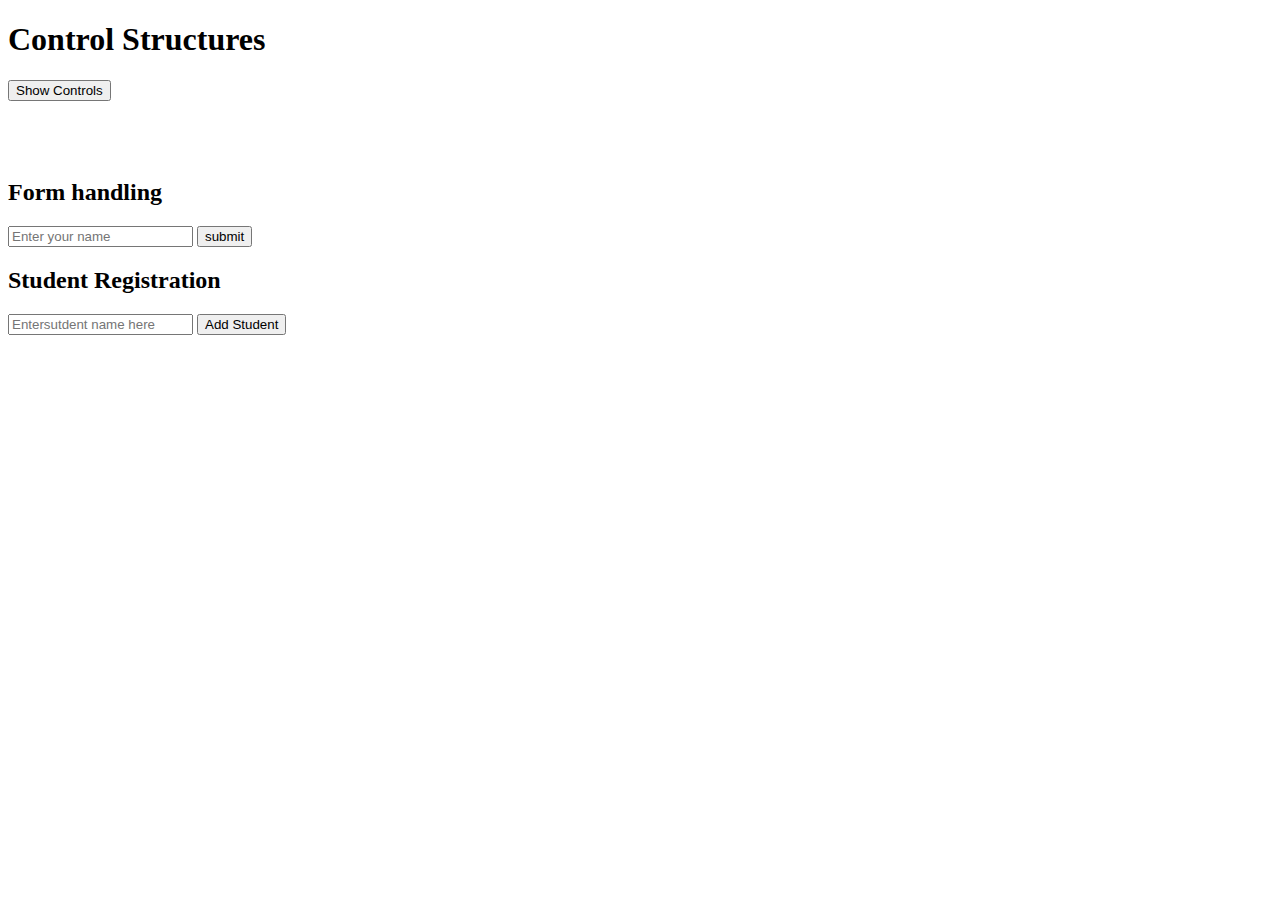
<file: JavaScript/index.html>
<!DOCTYPE html>
<html lang="en">
<head>
    <meta charset="UTF-8">
    <meta name="viewport" content="width=device-width, initial-scale=1.0">
    <title>Document</title>
</head>
<body>


<section id="Controlflow">
    
    <h1>Control Structures</h1>
    <button onclick="controlStructure()">Show Controls</button>

    <pre id="controlOutput"> 

    </pre>
</section>

<section id="Form">
    <h2>Form handling</h2>
    <form id="demoForm" name="nameForm">
        <input type="text" name="name" id="name" placeholder="Enter your name" required>
        <button type="submit">submit</button>
    </form> 
    <p id="formOutput"></p>

</section>
<section id="Execersie">
    <h2>Student Registration</h2>
    <form id="studentform" >
        <input type="text" id="Student" placeholder="Entersutdent name here" required>
        <button type="submit">Add Student</button>

    </form>
    <ul id="studentList">

    </ul>

</section>

    <script src="java.js">
        function controlStructure()
        {
            var x=4;
            var output ="";

            if( x>5){
                //console.log(" Number is greater than 5")
                output=" Number is greater than 5";
            }
            else{
                //console.log("Number is less than five")
                output ="Number is less than five\n";
            }
          


            let fruit =["apple", "banana","orange","pinapple"];
            switch(fruit[0]){
                case "apple": output += `Fruit is ${fruit[0]}\n`; break;
                case "banana": output += "Fruit is banana"; break;
                case "orange": output += "Fruit is orange"; break;
                case "Pinapple":output += "Fruit is pinapple"; break;
                default: output += "Unknown fruit\n";
            }

            for(var i=0; i<3; i++){
                output+= `For loop count: ${i}\n`;
            }

            var j=0;
            while(j<2){
                output += `while loop count: ${j}\n`;
                j++;
            }
            do{
                output += `Do while count: ${j}\n`;
                j++;

            }while(j < 2);

            document.getElementById("controlOutput").textContent=output;
           //console.log(output)

        }
       document.getElementById('demoForm').addEventListener('submit',function(e){
        e.preventDefault();

         let value=document.getElementById("name").value;
         document.getElementById('formOutput').textContent= `Hello, ${value}`;
       })

       
      
       
        
    </script>
</body>
</html>
</file>
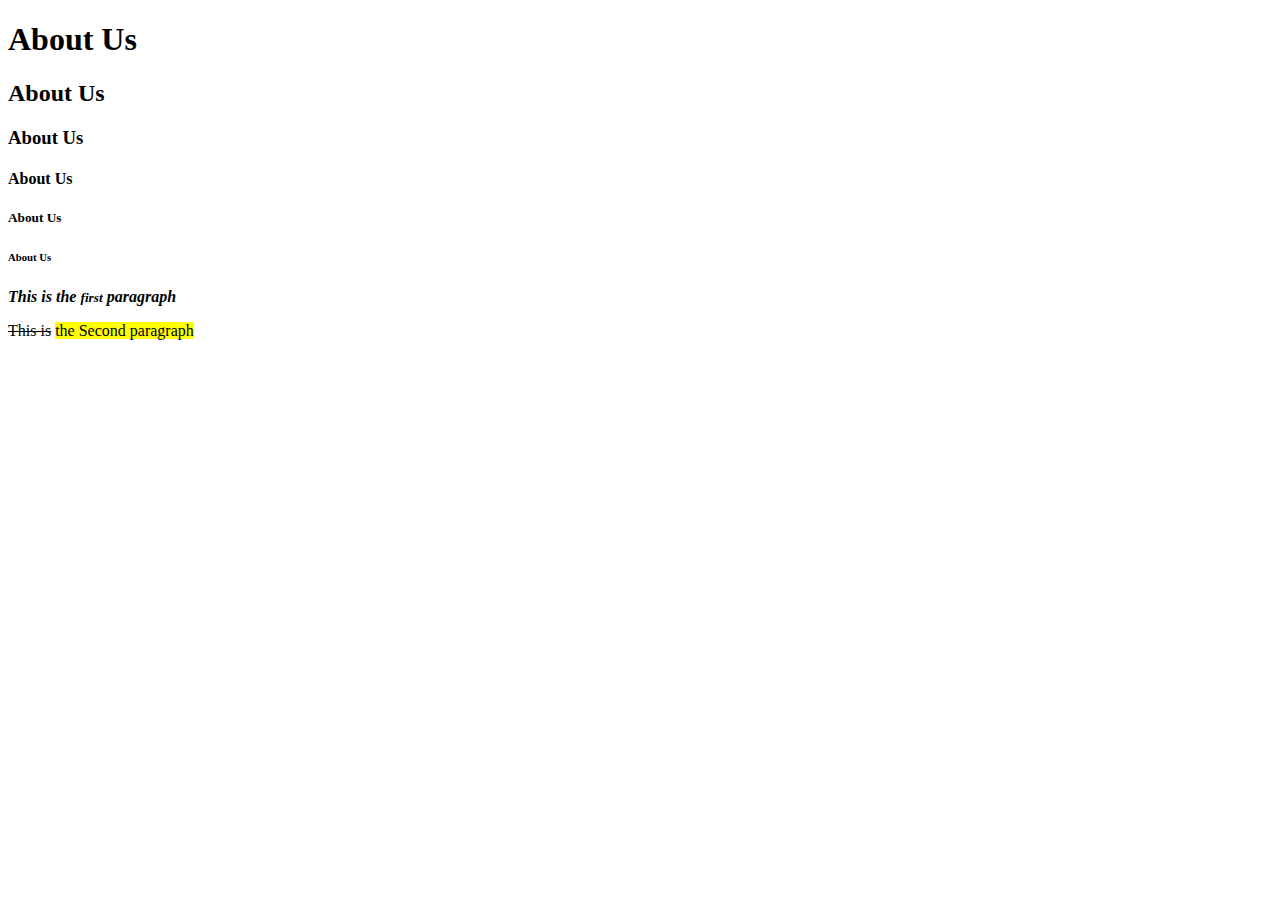
<file: About.html>
<!DOCTYPE html>
<html lang="en">
<head>
    <meta charset="UTF-8">
    <meta name="viewport" content="width=device-width, initial-scale=1.0">
    <title>HTML Demo</title>
</head>
<body>
    <h1>About Us</h1>
    <h2>About Us</h2>
    <h3>About Us</h3>
    <h4>About Us</h4>
    <h5>About Us</h5>
    <h6>About Us</h6>

    <p><b> <i> This is the <small>first</small>  paragraph</i> </b></p>
    <p><s>This is</s> <mark>the Second paragraph</mark> </p>

</body>
</html>
</file>
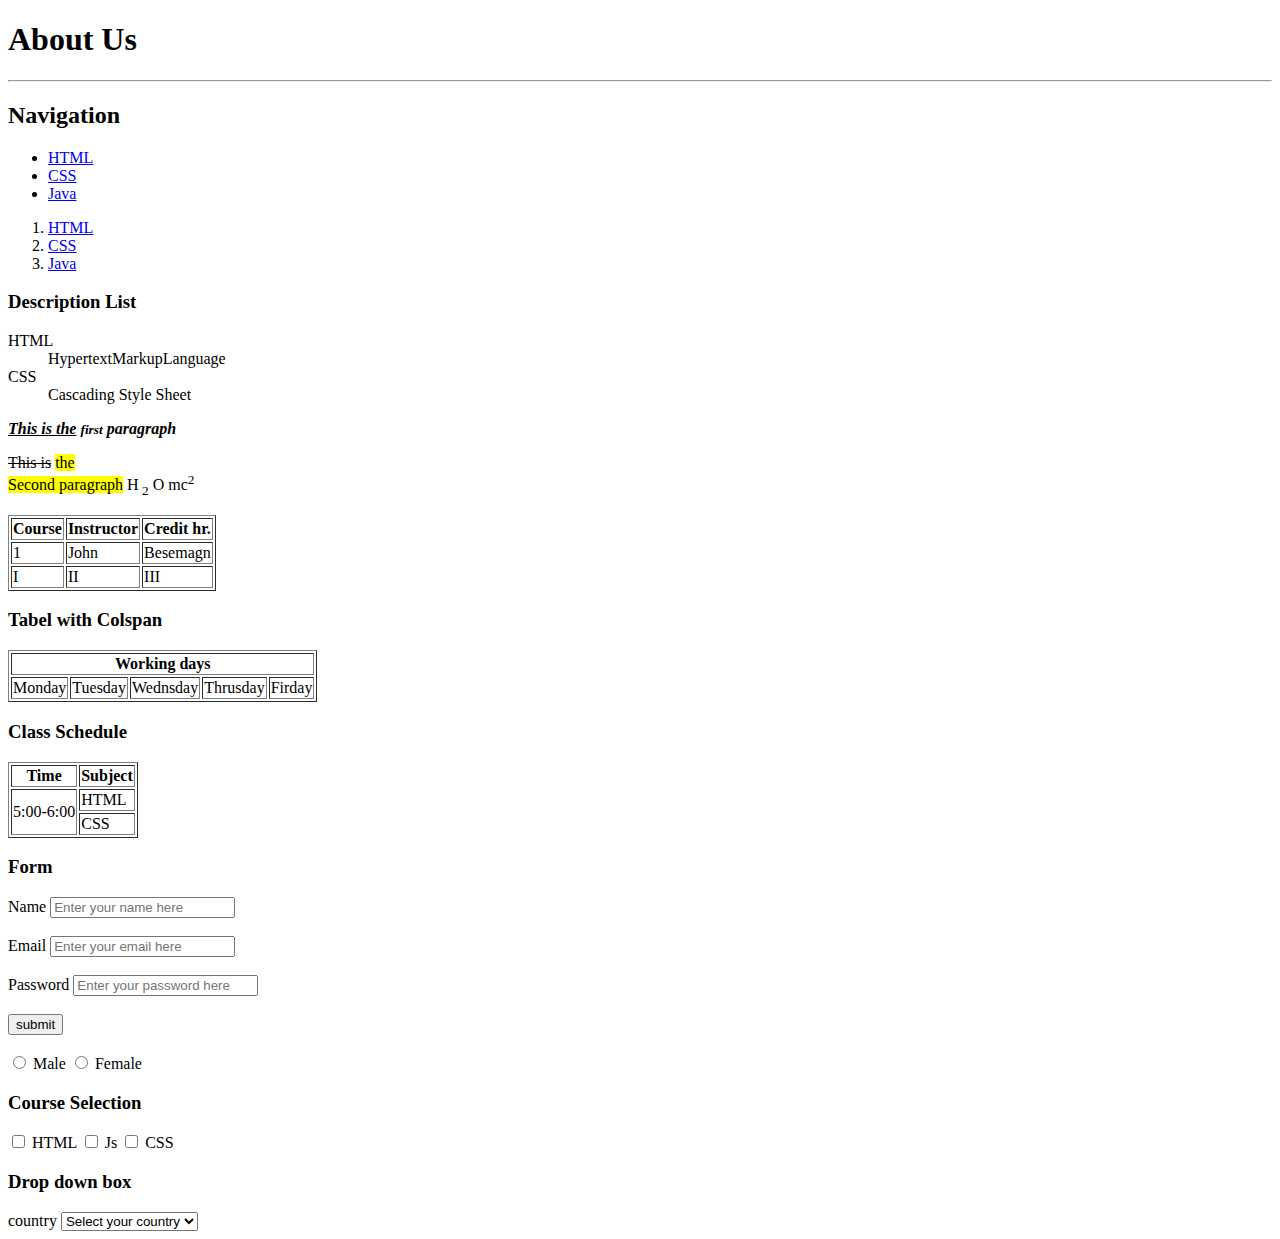
<file: HTML Demo.htm>
<!DOCTYPE html>
<html lang="en"><head>
<meta http-equiv="content-type" content="text/html; charset=UTF-8">
<meta charset="UTF-8">
<meta name="viewport" content="width=device-width, initial-scale=1.0">
<title>HTML Demo</title>
</head>
<body>
<header> 
	<h1>About Us</h1>
	<hr>	
	
</header>
<nav>
	<h2>Navigation</h2>
	<ul> 
		<li><a href="#paragraph"> HTML</a> </li>
		<li> <a href="WWW.css.com"> CSS</a></li>
		<li> <a href="WWW.java.com"> Java</a></li>
		</ul>

		<ol> 
			<li><a href="WWW.html.com"> HTML</a> </li>
			<li> <a href="WWW.css.com"> CSS</a></li>
			<li> <a href="WWW.java.com"> Java</a></li>
		</ol>

		<dl>
			<h3>Description List</h3>
			<dt> HTML</dt>
			<dd>HypertextMarkupLanguage</dd>
			<dt> CSS</dt>
			<dd>Cascading Style Sheet</dd>
		</dl>
	

</nav>

</section>


<section id="paragraph">
	<p><b> <i> </i></b></p><b><i> <u>This is the</u>  <small>first</small>  paragraph</i> </b><p></p>
	<p><s>This is</s> <mark>the <br> Second paragraph</mark> H<sub> 2</sub> O  mc<sup>2</sup></p>
</section>

<section i="Table">
	<table border="1">
		<tr>
		<th>Course</th>
		<th>Instructor</b></th>
		<th>Credit hr.</th>
		</tr>
		<tr>
		<td>1</td>
		<td>John</td>
		<td>Besemagn</td>
		</tr>
		<tr>
			<td>I</td>
			<td>II</td>
			<td>III</td>
			</tr>
	</table>

	<h3>Tabel with Colspan</h3>
	<table border="1">
		<tr>
			<th colspan="5"> Working days</th>
		</tr>

		<tr>
			<td>Monday</td>
			<td>Tuesday</td>
			<td>Wednsday</td>
			<td>Thrusday</td>
			<td>Firday</td>
			
		</tr>
		</table>


	<h3>Class Schedule</h3>
	<table border="1">
		<th>Time</th>
		<th> Subject</th>
		<tr>
			<td rowspan="2"> 5:00-6:00</td>
			<td> HTML</td>
		</tr>
		<tr>
			<td> CSS</td>
		</tr>
	</table>

	</table>
</section>

<section id="Form">
	<h3>Form</h3>
	<form>
		<label for="name">Name</label>
		<input type="text" id= "name" name="name" placeholder="Enter your name here" required>
		<br>
		<br>
	
		<label for="email">Email    </label>
		<input type="email" id= "email" name="email" placeholder="Enter your email here" required>

		<br>
		<br>
	
		<label for="Password">Password    </label>
		<input type="password" id= "password" name="Password" placeholder="Enter your password here" required>
		<br>
		<br>
		<input type="submit" value="submit">
		<br>
		<br>
		<input type="radio" id=" male" name="Gender" value="male ">
		<label for="male"> Male</label>

		<input type="radio" id=" female" name="Gender" value="male ">
		<label for="Female"> Female</label>

		<h3>Course Selection</h3>
		<input type="checkbox" id="Course" name="Courses" value="HTML" >
		<label for="html">HTML</label>
		<input type="checkbox" id="Course" name="JS" value="HTML" >
		<label for="html">Js</label>
		<input type="checkbox" id="Course" name="Courses" value="HTML" >
		<label for="html">CSS</label>

		<h3>Drop down box</h3>
		<label for="country">country</label>
		<select name="country" id="country">
			<option value="" selected>Select your country</option>
			<option value="US"> USA</option>
			<option value="ca"> Canada</option>
			<option value="UK"> UnitedKingdom</option>
		</select>


	</form>
</section>




</body>
</html>
</file>
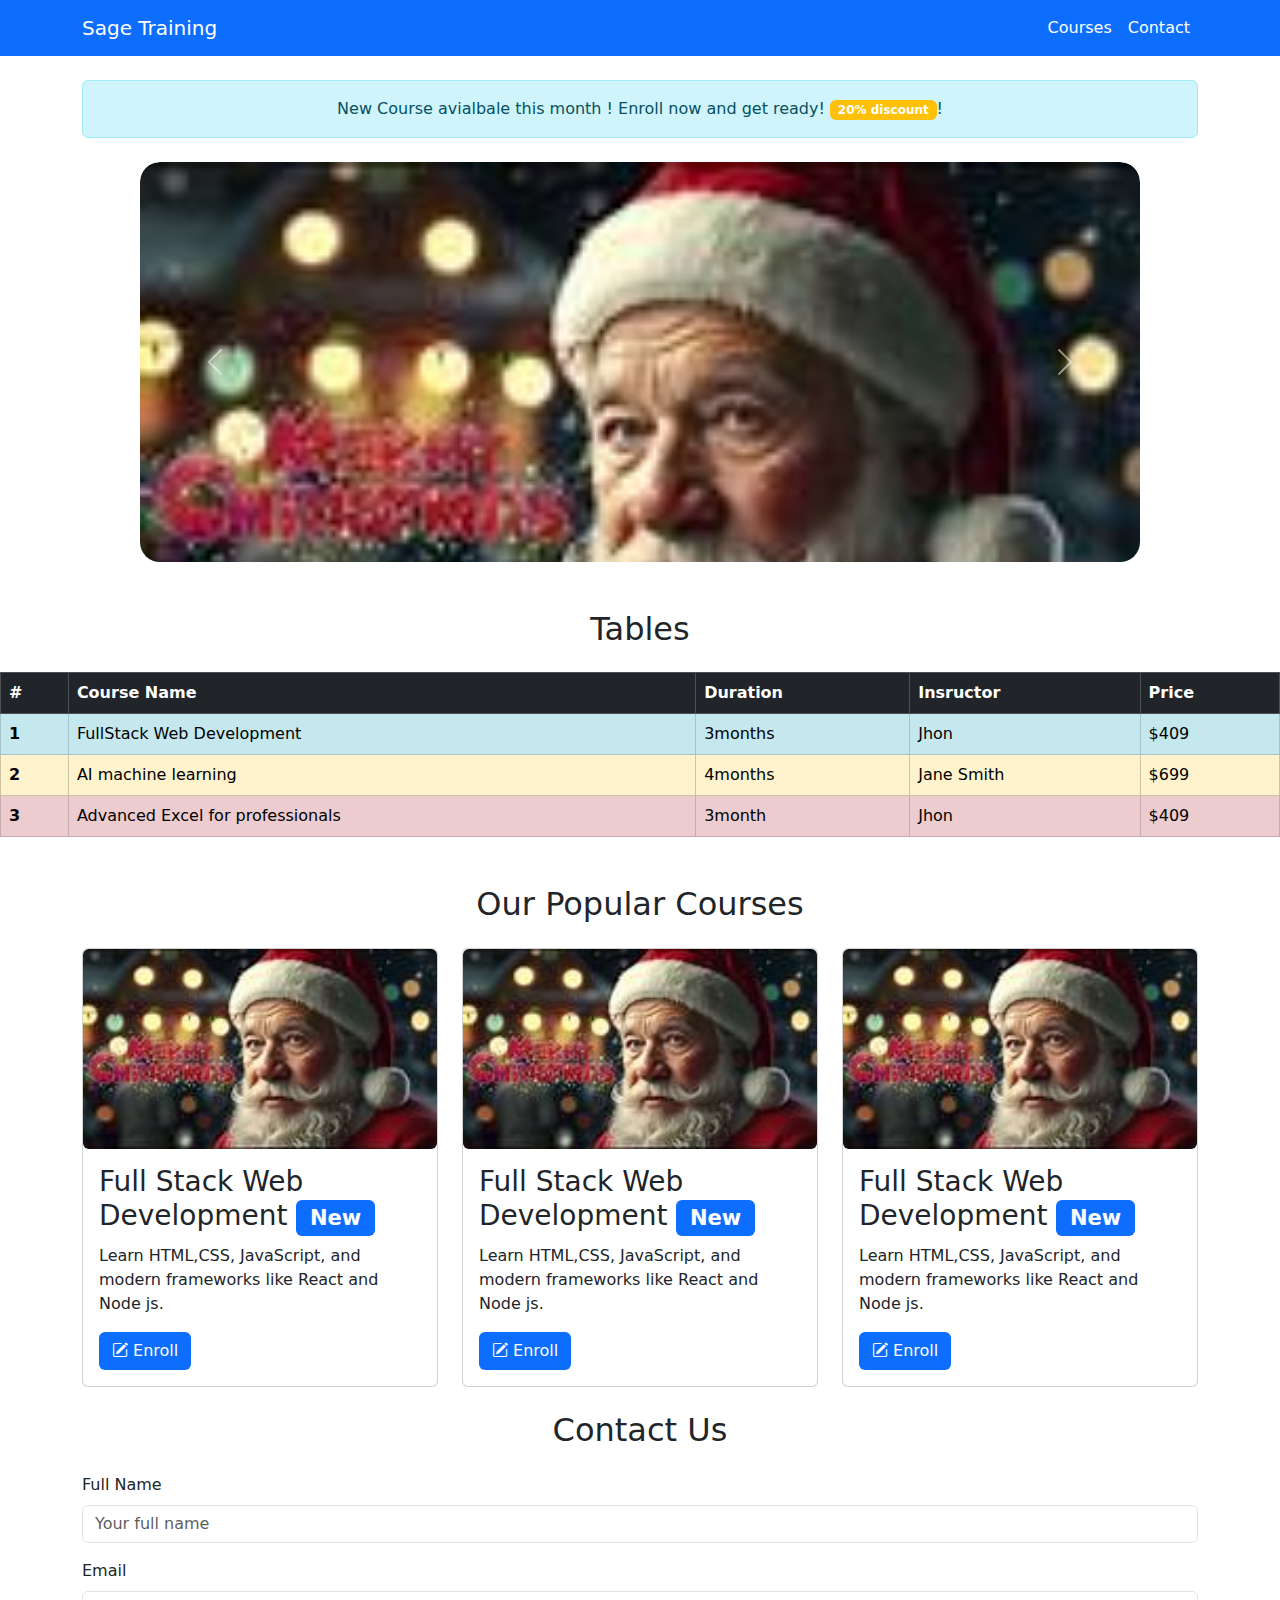
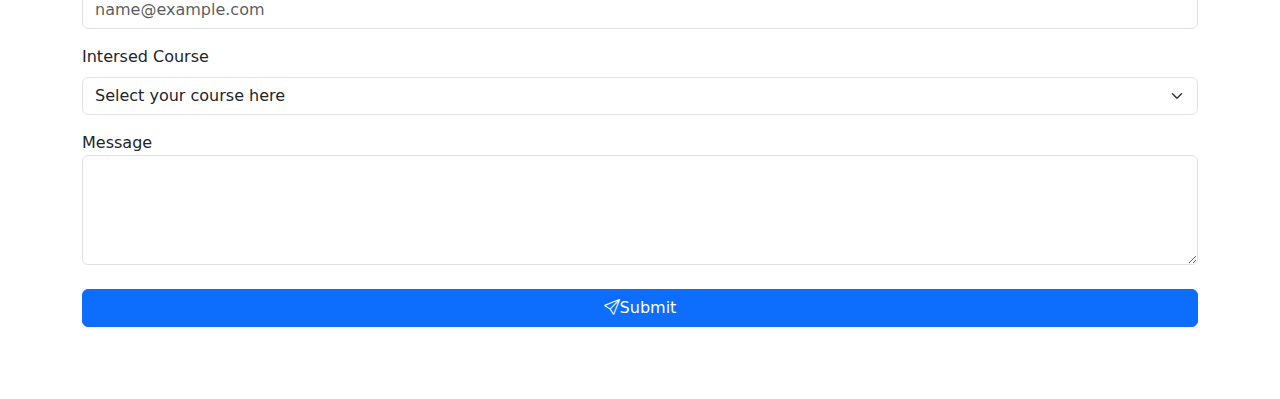
<file: Bootstrap/sage.html>
<!DOCTYPE html>
<html lang="en">
<head>
    <meta charset="UTF-8">
    <meta name="viewport" content="width=device-width, initial-scale=1.0">
    <title>SageTrainingInstitute</title>
    <title>Bootstrap 5 Complete Demo</title>
  <link href="https://cdn.jsdelivr.net/npm/bootstrap@5.3.3/dist/css/bootstrap.min.css" rel="stylesheet">
  <link href="https://cdn.jsdelivr.net/npm/bootstrap-icons@1.10.5/font/bootstrap-icons.css" rel="stylesheet">
<style>
  .custom{
    max-width: 1000px;
    height:400px;
    border-radius: 20px;
    overflow: hidden;
  }
  .carousel-image {
    width: 100%;
    height: 100%;
    object-fit: cover;
    border-radius: 20px;
  }
</style>
</head>
<body>
    <nav class="navbar navbar-expand-lg  bg-primary">
        <div class="container">
            <a class="navbar-brand text-white" href="#" >Sage Training</a>
            <button class="navbar-toggler" type="button" data-bs-toggle="collapse" data-bs-target="#navbarNav">
            <span class="navbar-toggler-icon"></span>
            </button>
            <div class="collapse navbar-collapse" id="navbarNav">
                <ul class="navbar-nav ms-auto">
                  <li class="nav-item "><a class="nav-link active text-white" href="#">Courses</a></li>
                  <li class="nav-item "><a class="nav-link text-white" href="#">Contact</a></li>
                </ul>
            </div>

    </nav>

    <div class="container">
        <p class="alert alert-info text-center my-4" >New Course avialbale this month ! Enroll now and get ready! <strong class="badge bg-warning" >20% discount</strong>!</p>
    </div>

<div class="container">
    <div id="mainCarousel" class="carousel slide mb-5 custom mx-auto" data-bs-ride="carousel">
        <div class="carousel-inner">
          <div class="carousel-item active"><img src="music.jpg" class="d-block w-100 carousel-image" alt="No image for the moment"></div>
          <div class="carousel-item"><img src="Men_Basketball_Ball_Uniform_525402_1181x1024.jpg" class="d-block w-100 carousel-image" alt="..."></div>
        </div>
        <button class="carousel-control-prev" type="button" data-bs-target="#mainCarousel" data-bs-slide="prev">
          <span class="carousel-control-prev-icon"></span>
        </button>
        <button class="carousel-control-next" type="button" data-bs-target="#mainCarousel" data-bs-slide="next">
          <span class="carousel-control-next-icon"></span>
        </button>
      </div>
    </div>

     <!-- Tables -->

     
     <section class="mb-5">
        <div class="container"></div>
        <h2 class="text-center my-4">Tables</h2>
        <table class="table table-striped table-hover table-bordered">
          <thead class="table-dark">
            <tr><th>#</th><th>Course Name</th><th>Duration</th><th>Insructor</th><th>Price</th></tr>
          </thead>
          <tbody>
            <tr class="table-info"><th>1</th><td>FullStack Web Development</td><td>3months</td><td>Jhon</td><td>$409</td></tr>
            <tr class="table-warning"><th>2</th><td>AI machine learning</td><td>4months</td><td>Jane Smith</td><td>$699</td></tr>
            <tr class="table-danger"><th>3</th><td>Advanced Excel for professionals</td><td>3month</td><td>Jhon</td><td>$409</td></tr>
            
          </tbody>
        </table>
    </div>
      </section>

      <section id="courses">
        <div class="container">
            <h2 class="text-center my-4">Our Popular Courses</h2>
            <div class="row" >
                <div class="col-md-4">
                    <div class="card">
                        <img src="music.jpg" class="card-img-top rounded" alt="No image for the momnent">
                        <div class="card-body">
                            <h3 class="card-title">Full Stack Web Development <span class="badge bg-primary">New</span></h3>
                            <p class="card-text">Learn HTML,CSS, JavaScript, and modern frameworks like React and Node js.</p>
                            <button class="btn  bg-primary text-white" ><i class="bi bi-pencil-square"></i> Enroll</button>
                        </div> 
                    </div> 
                    
                    </div>
                    <div class="col-md-4">
                        <div class="card">
                            <img src="music.jpg" class="card-img-top rounded" alt="No image for the momnent">
                            <div class="card-body">
                                <h3 class="card-title">Full Stack Web Development <span class="badge bg-primary">New</span></h3>
                                <p class="card-text">Learn HTML,CSS, JavaScript, and modern frameworks like React and Node js.</p>
                                <button class="btn  bg-primary text-white" ><i class="bi bi-pencil-square"></i> Enroll</button>
                            </div> 
                        </div> 
    
                        </div>
                        <div class="col-md-4">
                            <div class="card">
                                <img src="music.jpg" class="card-img-top rounded" alt="No image for the momnent">
                                <div class="card-body">
                                    <h3 class="card-title">Full Stack Web Development <span class="badge bg-primary">New</span></h3>
                                    <p class="card-text">Learn HTML,CSS, JavaScript, and modern frameworks like React and Node js.</p>
                                    <button class="btn  bg-primary text-white" ><i class="bi bi-pencil-square"></i> Enroll</button>
                                </div> 
                            </div> 
        
                            </div>

                </div>
                
                
            </div>
        </div>
      </section>

      <!--contact us-->
      <section class="mb-5">
        <div class="container">
        <h2 class="text-center my-4">Contact Us</h2>
        <form>
          <div class="mb-3">
            <label for="name" class="form-label">Full Name</label>
            <input type="text" id="name" class="form-control" placeholder="Your full name">
          </div>
          <div class="mb-3">
            <label for="email" class="form-label">Email</label>
            <input type="email" id="email" class="form-control" placeholder="name@example.com">
          </div>

          <div class="mb-3">
            <label for="course" class="form-label">Intersed Course</label>
            <select class="form-select">
                <option selected>Select your course here</option>
                <option >Full Stack</option>
                <option> Web Development</option>
            </select>
          </div>
        <label> Message</label>
          <textarea class="form-control" rows="4" placeholder="Your massge here">   </textarea>
          <button type="submit" class="btn btn-primary w-100 my-4"><i class="bi bi-send"></i>Submit</button>
        </form>
    </div>
      </section>

   


   <script src="https://cdn.jsdelivr.net/npm/bootstrap@5.3.3/dist/js/bootstrap.bundle.min.js"></script>  
</body>
</html>
</file>
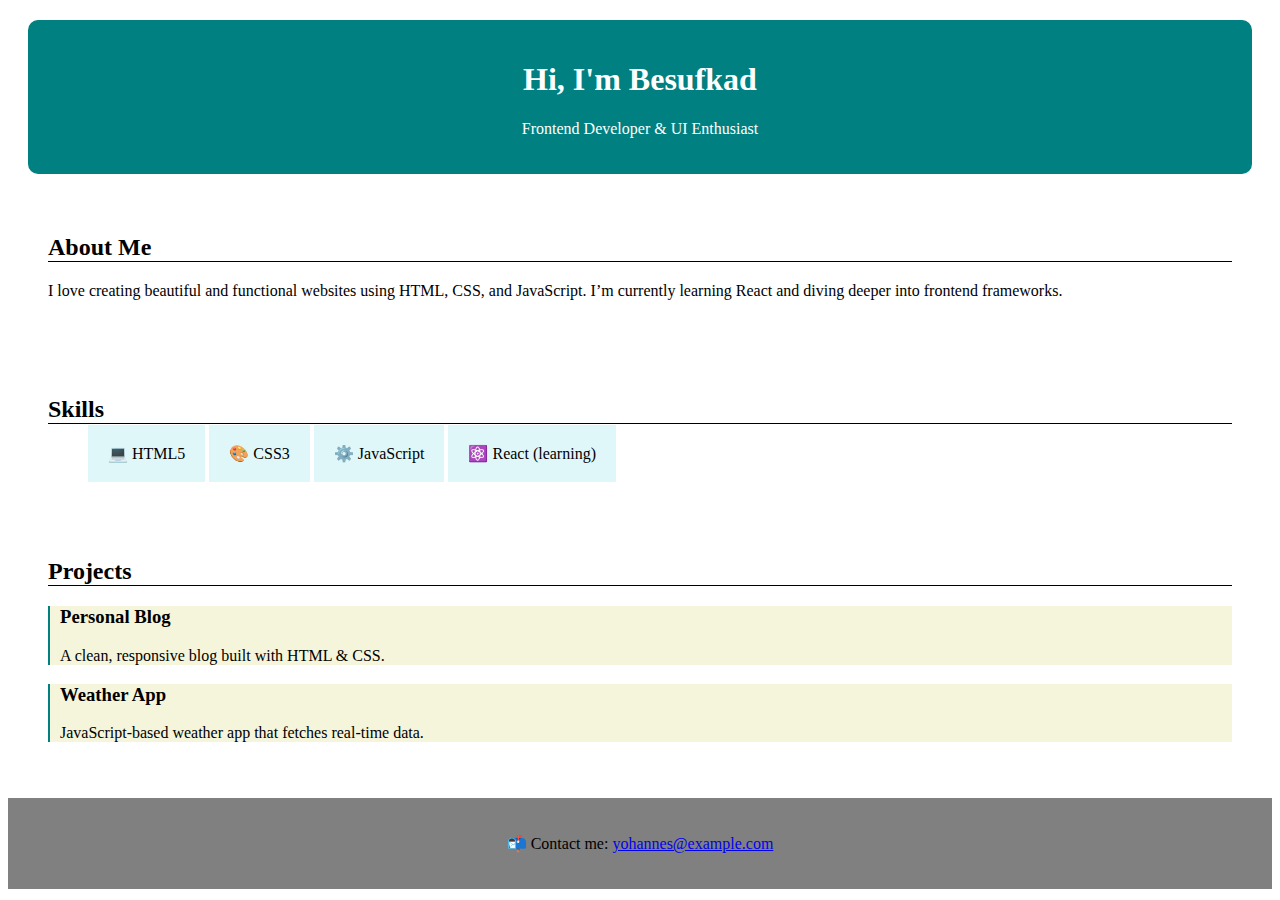
<file: CSS/portofilo.html>
<!DOCTYPE html>
<html lang="en">
<head>
  <meta charset="UTF-8">
  <meta name="viewport" content="width=device-width, initial-scale=1.0">
  <title>Mini Portfolio</title>
  <link rel="stylesheet" href="portofilo.css">
</head>
<body>
  <header>
    <h1>Hi, I'm Besufkad</h1>
    <p>Frontend Developer & UI Enthusiast</p>
  </header>

  <section class="about">
    <h2>About Me</h2>
    <p>I love creating beautiful and functional websites using HTML, CSS, and JavaScript. I’m currently learning React and diving deeper into frontend frameworks.</p>
  </section>

  <section class="skills">
    <h2>Skills</h2>
    <ul>
      <li>💻 HTML5</li>
      <li>🎨 CSS3</li>
      <li>⚙️ JavaScript</li>
      <li>⚛️ React (learning)</li>
    </ul>
  </section>

  <section class="projects">
    <h2>Projects</h2>
    <div class="project-card">
      <h3>Personal Blog</h3>
      <p>A clean, responsive blog built with HTML & CSS.</p>
    </div>
    <div class="project-card">
      <h3>Weather App</h3>
      <p>JavaScript-based weather app that fetches real-time data.</p>
    </div>
  </section>

  <footer>
    <p>📬 Contact me: <a href="mailto:yohannes@example.com">yohannes@example.com</a></p>
  </footer>
</body>
</html>
</file>
<file: CSS/portofilo.css>
header{
    margin: 20px;
    padding: 20px;
    border-radius: 10px;
    background-color: #008080;
}
header h1{
    font-family:'Times New Roman', Times, serif ;
    color: white;
    text-align: center;
}
section{
    margin: 20px;
    padding: 20px;

}
 header p{
    text-align: center;
    color: white;
 }

 .about {
    margin: 20px;
    padding: 20px;

 }
 .about h2{
    border-bottom: solid 1px black;
 }

 .skills h2{

    border-bottom: solid 1px black;

 }
 .skills ul li{
    background-color: #e0f7fa;
    list-style: none;
    display: inline;
    padding: 20px;

 }

 .projects h2 {
    border-bottom: solid 1px black;

 }
 .project-card  {
    background-color: beige;
    border-left:solid 2px #008080;
    transition: 0.3s;
    padding-left: 10px;
    
 }
 .project-card:hover{
    transform: translateX(50px);
    
 }
 
 footer{
    background-color: gray;
    text-align: center;
    padding: 20px;
 }
</file>
